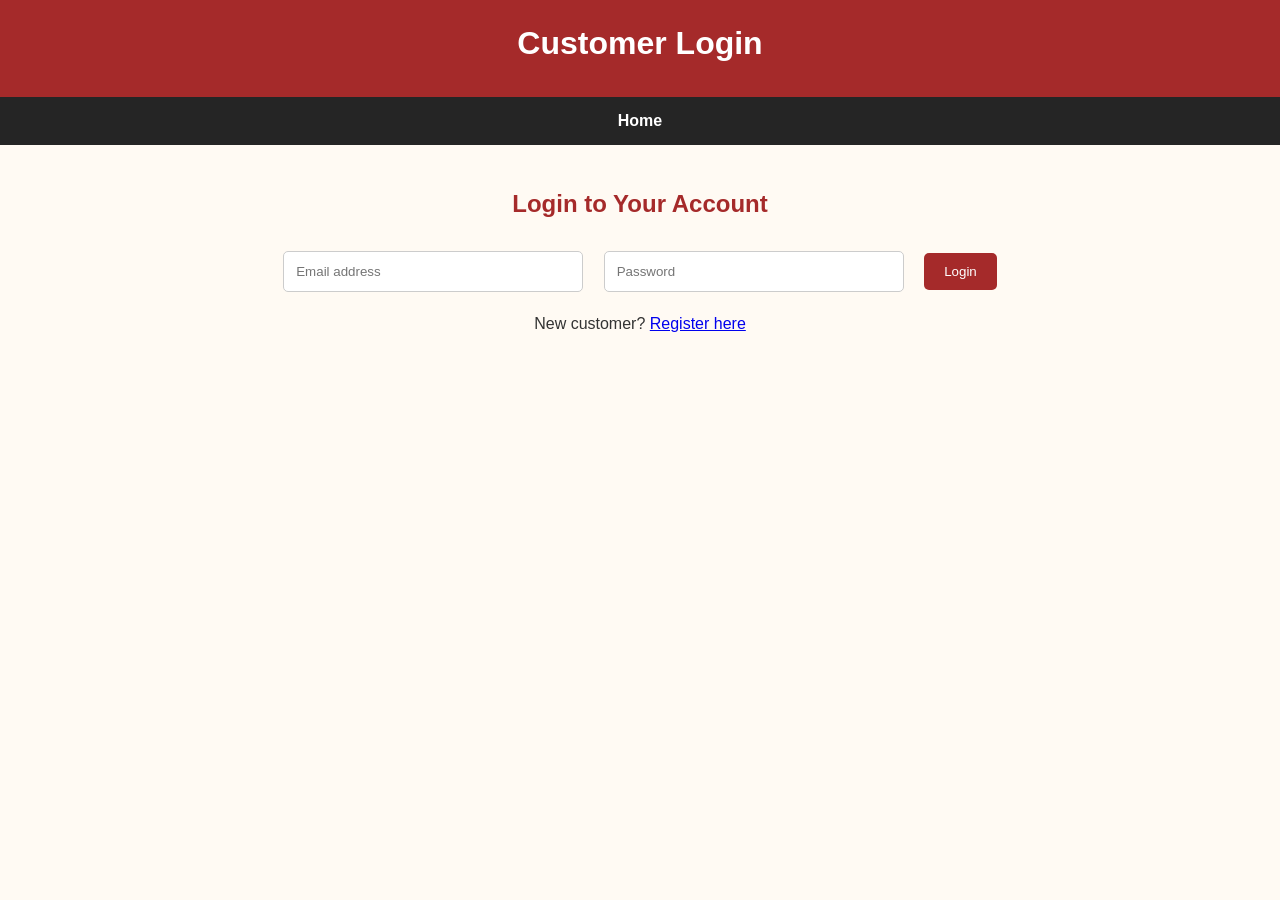
<file: public/dashboard.html>
<!DOCTYPE html>
<html lang="en">
<head>
    <meta charset="UTF-8">
    <meta name="viewport" content="width=device-width, initial-scale=1">
    <title>Admin Dashboard</title>
    <link rel="stylesheet" href="style.css">
</head>
<body>

<header><h1>Restaurant Admin Dashboard</h1></header>

<nav>
    <a href="index.html">Website</a>
    <a href="orders.html">Orders</a>
    <a href="#" onclick="logout()">Logout</a>
</nav>

<section>
    <h2>Add Food Item</h2>

    <form id="foodForm">

        <input id="foodName" placeholder="Food Name" required>

        <input id="foodPrice" type="number"
               min="0" step="0.01"
               placeholder="Price" required>

        <input id="categoryId" type="number"
               min="1" placeholder="Category ID" required>

        <input id="foodDescription"
               placeholder="Food Description">

        <button type="submit">Add Food</button>
    </form>

    <p id="message"></p>
</section>

<section>
    <h2>Manage Orders</h2>
    <div id="orders-list"></div>
</section>

<script src="auth.js"></script>
<script src="script.js"></script>
</body>
</html>
</file>
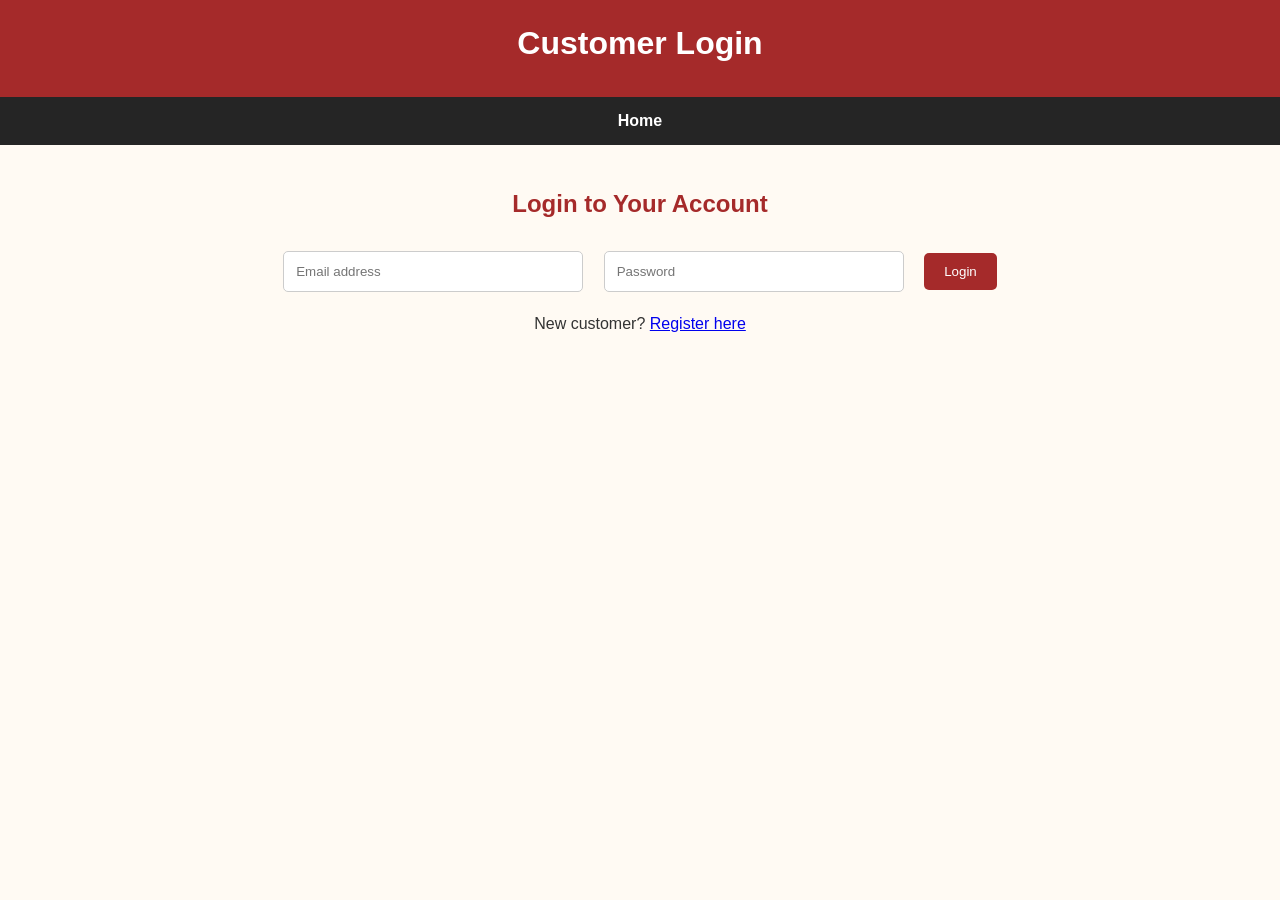
<file: public/login.html>
<!DOCTYPE html>
<html lang="en">
<head>
    <meta charset="UTF-8">
    <meta name="viewport" content="width=device-width, initial-scale=1">
    <title>Login - Foodie's Restaurant</title>
    <link rel="stylesheet" href="style.css">
</head>
<body>

<header><h1>Customer Login</h1></header>

<nav><a href="index.html">Home</a></nav>

<section class="form-container">
    <h2>Login to Your Account</h2>

    <form id="loginForm">
        <input type="email" id="email"
               placeholder="Email address" required>

        <input type="password" id="password"
               placeholder="Password" required>

        <button type="submit">Login</button>
    </form>

    <p id="message"></p>

    <p>New customer?
        <a href="register.html">Register here</a>
    </p>
</section>

<script src="auth.js"></script>
</body>
</html>
</file>
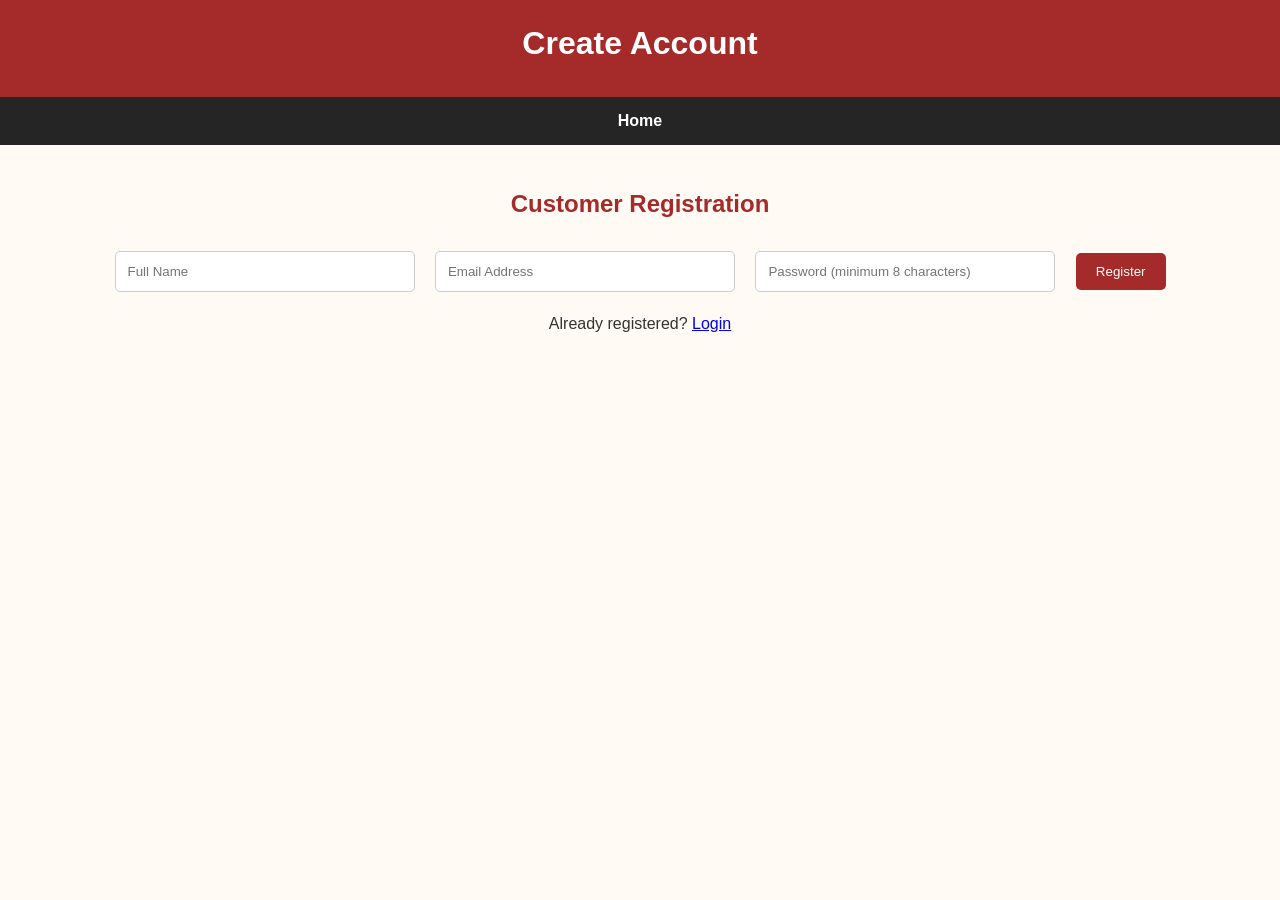
<file: public/register.html>
<!DOCTYPE html>
<html lang="en">
<head>
    <meta charset="UTF-8">
    <meta name="viewport" content="width=device-width, initial-scale=1">
    <title>Register - Foodie's Restaurant</title>
    <link rel="stylesheet" href="style.css">
</head>
<body>

<header><h1>Create Account</h1></header>

<nav><a href="index.html">Home</a></nav>

<section class="form-container">
    <h2>Customer Registration</h2>

    <form id="registerForm">

        <input type="text" id="name"
               placeholder="Full Name"
               maxlength="100" required>

        <input type="email" id="email"
               placeholder="Email Address"
               maxlength="150" required>

        <input type="password" id="password"
               placeholder="Password (minimum 8 characters)"
               minlength="8" required>

        <button type="submit">Register</button>
    </form>

    <p id="message"></p>

    <p>Already registered?
        <a href="login.html">Login</a>
    </p>
</section>

<script src="auth.js"></script>
</body>
</html>
</file>
<file: public/style.css>
* {
    margin: 0;
    padding: 0;
    box-sizing: border-box;
    font-family: Arial, sans-serif;
}

html {
    scroll-behavior: smooth;
}

body {
    background: #fffaf3;
    color: #333;
}

header {
    background: #a52a2a;
    color: white;
    text-align: center;
    padding: 25px;
}

header h1 {
    margin-bottom: 10px;
}

nav {
    background: #252525;
    padding: 15px;
    text-align: center;
    position: sticky;
    top: 0;
}

nav a {
    color: white;
    text-decoration: none;
    margin: 0 18px;
    font-weight: bold;
}

nav a:hover {
    color: orange;
}

.hero {
    background: linear-gradient(
        rgba(0,0,0,.65),
        rgba(0,0,0,.65)
    ), url("https://images.unsplash.com/photo-1517248135467-4c7edcad34c4")
    center/cover;

    color: white;
    text-align: center;
    padding: 100px 20px;
}

.hero h2 {
    font-size: 38px;
    margin-bottom: 15px;
}

.hero p {
    margin-bottom: 25px;
}

.btn {
    display: inline-block;
    background: orange;
    color: black;
    padding: 12px 25px;
    text-decoration: none;
    border-radius: 5px;
}

section {
    padding: 45px 7%;
    text-align: center;
}

section h2 {
    margin-bottom: 25px;
    color: #a52a2a;
}

.food-container {
    display: grid;
    grid-template-columns:
        repeat(auto-fit, minmax(220px, 1fr));
    gap: 25px;
}

.food-card {
    background: white;
    padding: 25px;
    border-radius: 10px;
    box-shadow: 0 3px 12px #ddd;
}

.food-card h3 {
    color: #a52a2a;
    margin-bottom: 12px;
}

.food-card p {
    margin: 10px 0;
}

button {
    background: #a52a2a;
    color: white;
    border: none;
    padding: 11px 20px;
    border-radius: 5px;
    cursor: pointer;
    margin: 8px;
}

button:hover {
    background: #721b1b;
}

input {
    padding: 12px;
    margin: 8px;
    border: 1px solid #ccc;
    border-radius: 5px;
    width: min(90%, 300px);
}

.cart-item, .order-card {
    background: white;
    padding: 15px;
    margin: 10px auto;
    max-width: 600px;
    border-radius: 7px;
    box-shadow: 0 2px 8px #ddd;
}

#total {
    margin: 20px;
    color: green;
}

#message {
    margin-top: 15px;
    color: green;
}

footer {
    background: #252525;
    color: white;
    text-align: center;
    padding: 20px;
}

@media(max-width: 600px) {
    nav a {
        display: inline-block;
        margin: 8px;
    }

    .hero h2 {
        font-size: 27px;
    }
}
</file>
